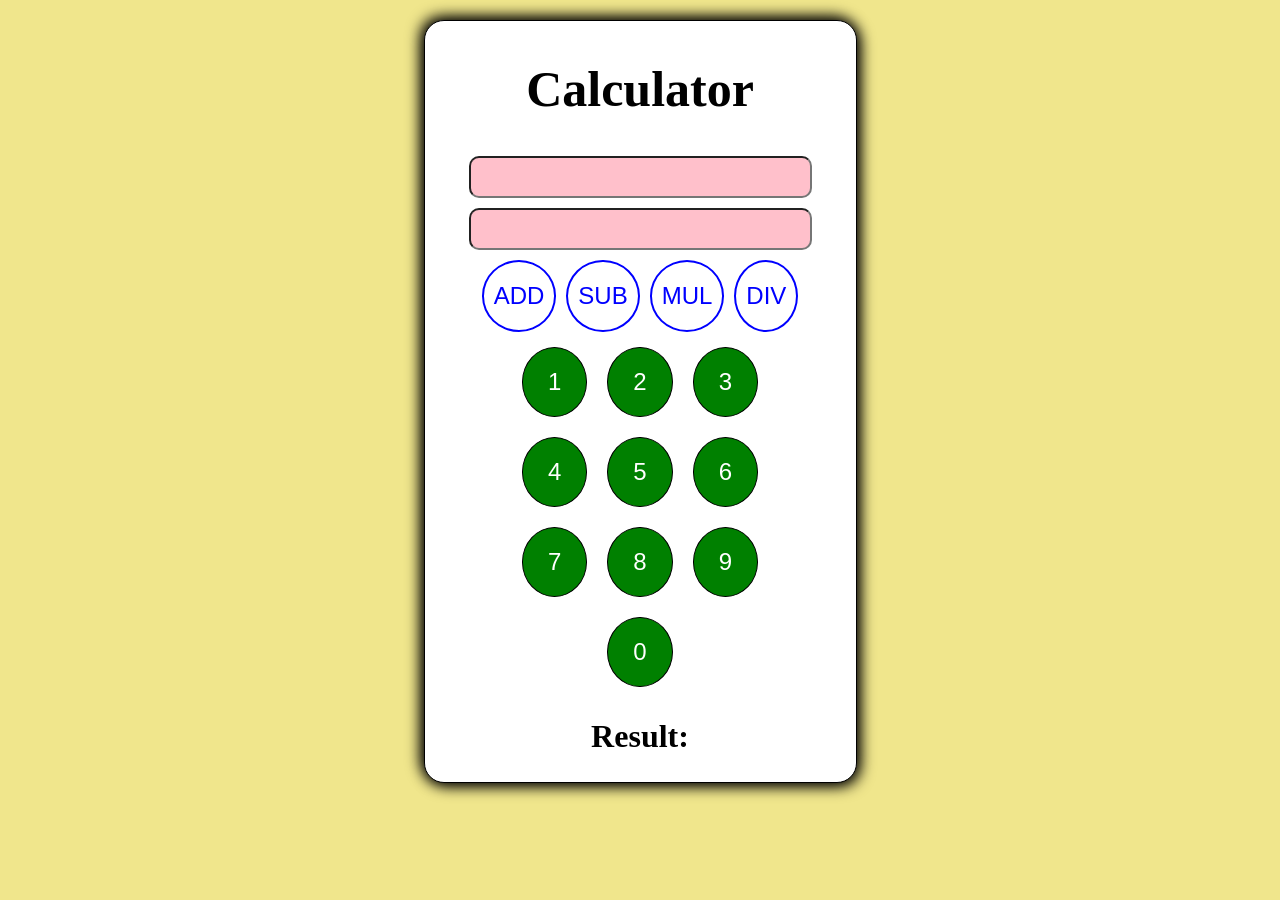
<file: projects/calculator.html>
<!doctype html>
<html lang="en">
  <head>
    <meta charset="UTF-8" />
    <meta name="viewport" content="width=device-width, initial-scale=1.0" />
    <title>Document</title>
  </head>
  <style>
    body {
      background-color: khaki;
      text-align: center;
      display: flex;
      justify-content: center;
      align-items: center;
      margin-top: 20px;
    }
    #h34 {
      font-size: 50px;
    }

    #main {
      padding: 5px 39px;
      border: 1px solid #000;
      background-color: white;
      /* height: 600px;
        width: 25%; */
      border-radius: 20px;
      box-shadow:
        3px 3px 15px black,
        -3px -3px 15px black;
    }
    input {
      font-size: x-large;
      padding: 5px 20px;
      margin: 5px;
      background-color: pink;
      border-radius: 10px;
    }
    input:focus {
      background-color: skyblue;
    }
    #btn {
      display: flex;
      justify-content: center;
      align-items: center;
      button {
        background-color: white;
        color: blue;
        border: 2px solid blue;
        border-radius: 50%;
        font-size: x-large;
        padding: 20px 10px;
        margin: 5px;
      }
      button:active{
        background-color: greenyellow;
        border-color: red;
        color: red;
      }
    }
    .b {
      display: flex;
      justify-content: center;
      align-items: center;
      button {
        font-size: x-large;
        padding: 20px 25px;
        margin: 10px;
        background-color: green;
        color: white;
        border: 1px solid #000;
        border-radius: 50%;
      }
      button:active{
        background-color: blue;
      }
    }
  </style>
  <body>
    <!-- <h1 onmouseover="alert('welcome to the city of lakes')" onmouseout="alert('welcome to bhpl')">SISTEC</h1> -->

    <div id="main">
      <h1 id="h34">Calculator</h1>
      <input type="number" id="n1" onclick="setFocus('n1')" />
      <br />
      <input type="number" id="n2" onclick="setFocus('n2')" />

      <div id="btn">
        <button onclick="total('+')">ADD</button>
        <button onclick="total('-')">SUB</button>
        <button onclick="total('*')">MUL</button>
        <button onclick="total('/')">DIV</button>
      </div>
      <div id="num">
        <div class="b">
          <button onclick="appendNum(1)">1</button>
          <button onclick="appendNum(2)">2</button>
          <button onclick="appendNum(3)">3</button>
        </div>
        <div class="b">
          <button onclick="appendNum(4)">4</button>
          <button onclick="appendNum(5)">5</button>
          <button onclick="appendNum(6)">6</button>
        </div>
        <div class="b">
          <button onclick="appendNum(7)">7</button>
          <button onclick="appendNum(8)">8</button>
          <button onclick="appendNum(9)">9</button>
        </div>
        <div class="b">
          <button onclick="appendNum(0)">0</button>
        </div>
      </div>

      <h1>Result: <span id="result"></span></h1>
    </div>

    <script>
      let a = "n1";
      function setFocus(inputId) {
        a = inputId;
      }
      function appendNum(number) {
        document.getElementById(a).value += number;
      }
      function total(operator){
        let c=document.getElementById('n1').value;
       let d=document.getElementById('n2').value;
       
        document.getElementById('result').innerHTML=eval(c+operator+d);
      }
    </script>
  </body>
</html>
</file>
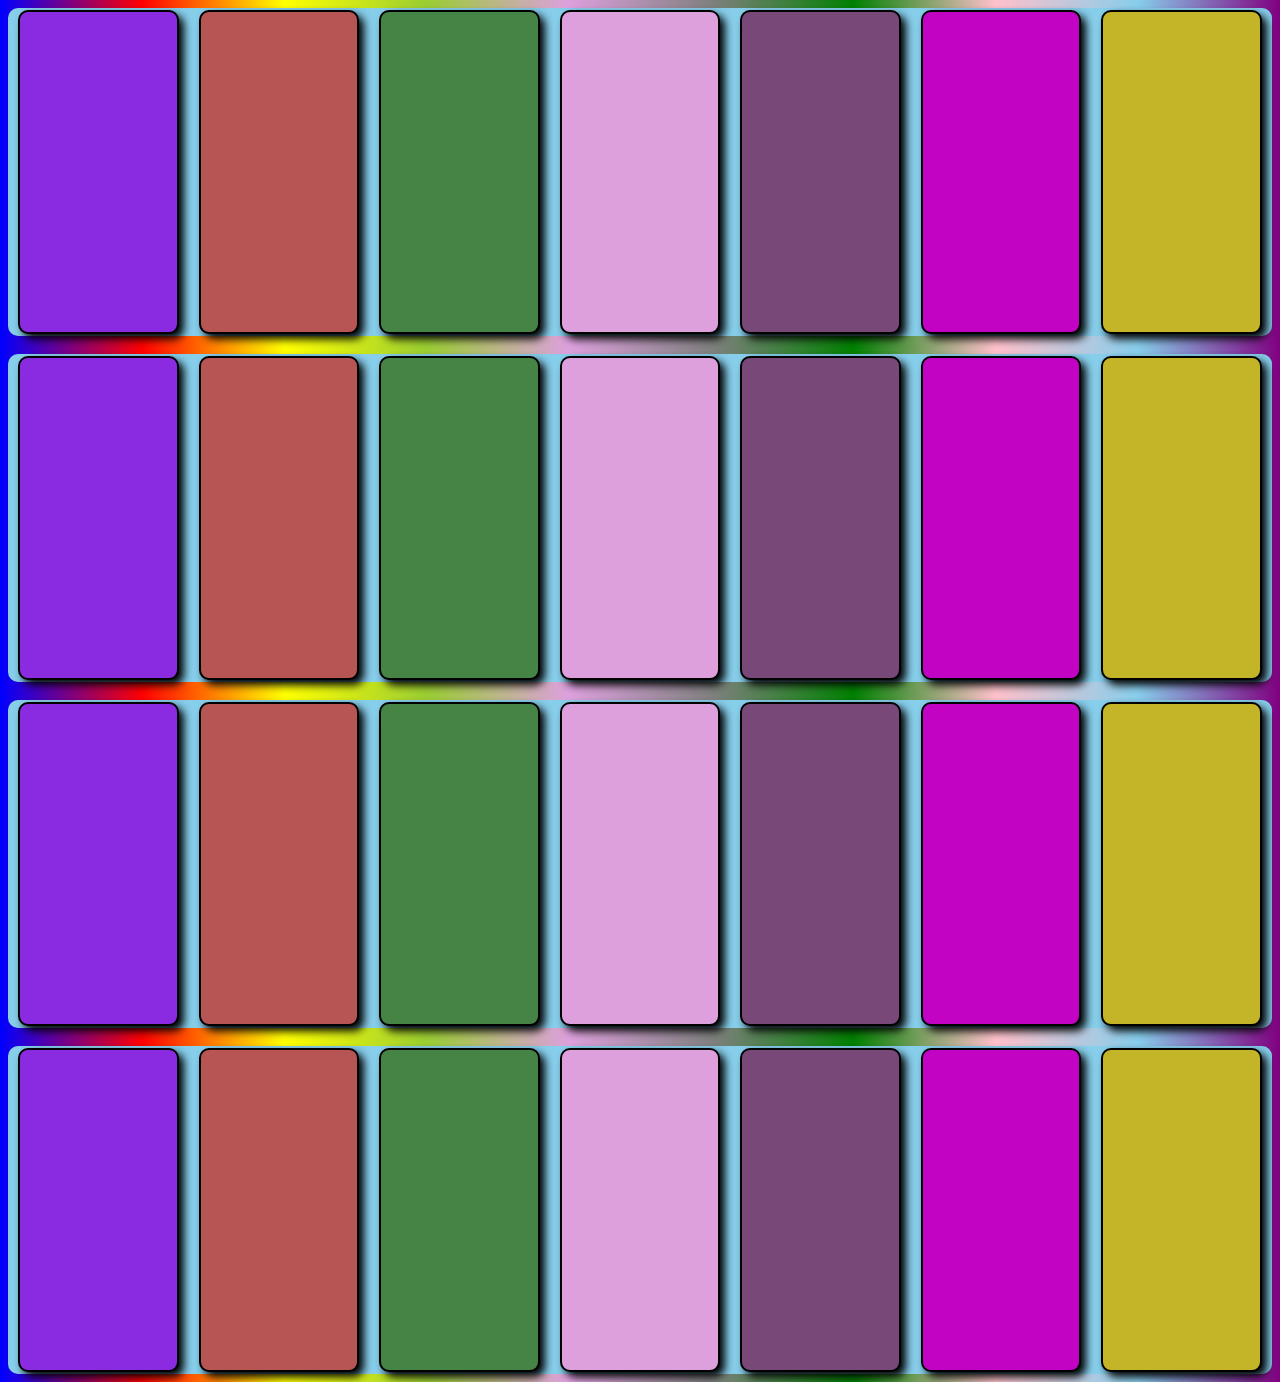
<file: projects/flipCards.html>
<!doctype html>
<html lang="en">
  <head>
    <meta charset="UTF-8" />
    <meta name="viewport" content="width=device-width, initial-scale=1.0" />
    <title>Document</title>
  </head>
  <style>
    body {
      background: linear-gradient(
        90deg,
        blue,
        red,
        yellow,
        yellowgreen,
        plum,
        grey,
        green,
        pink,
        skyblue,
        purple
      );
    }
    .main {
      display: flex;
      background-color: skyblue;
      border-radius: 10px;
      height: 30%;
    }

    .c1 {
      width: 13%;
      height: 100%;
      margin: 2px 10px;
      box-shadow: 5px 5px 8px black;
      display: inline;
      text-align: center;
      background-color: blue;
      border: 2px solid #000;
      border-radius: 10px;
      transition: transform 2s;
      p {
        transition: transform 2s;
        opacity: 0;
      }
    }

    .c1:hover {
      transform: rotateY(180deg);
      p {
        transform: rotateY(180deg);
        opacity: 1;
      }
    }
  </style>
  <body>
    <div class="main">
      <div class="c1" style="background-color: blueviolet">
        <p>
          Lorem ipsum dolor sit amet consectetur adipisicing elit. Cum, nemo et
          ipsum sunt earum, laborum voluptates eius incidunt laudantium ut
          architecto excepturi molestiae dignissimos quas quis accusantium
          quaerat qui laboriosam! Lorem ipsum dolor sit, amet consectetur
          adipisicing elit. Rem, vitae placeat neque pariatur ut nesciunt
          aliquid debitis?
        </p>
      </div>
      <div class="c1" style="background-color: rgb(183, 84, 84)">
        <p>
          Lorem ipsum dolor sit amet consectetur adipisicing elit. Cum, nemo et
          ipsum sunt earum, laborum voluptates eius incidunt laudantium ut
          architecto excepturi molestiae dignissimos quas quis accusantium
          quaerat qui laboriosam! Lorem ipsum dolor sit, amet consectetur
          adipisicing elit. Rem, vitae placeat neque pariatur ut nesciunt
          aliquid debitis?
        </p>
      </div>
      <div class="c1" style="background-color: rgb(69, 132, 69)">
        <p>
          Lorem ipsum dolor sit amet consectetur adipisicing elit. Cum, nemo et
          ipsum sunt earum, laborum voluptates eius incidunt laudantium ut
          architecto excepturi molestiae dignissimos quas quis accusantium
          quaerat qui laboriosam! Lorem ipsum dolor sit, amet consectetur
          adipisicing elit. Rem, vitae placeat neque pariatur ut nesciunt
          aliquid debitis?
        </p>
      </div>
      <div class="c1" style="background-color: plum">
        <p>
          Lorem ipsum dolor sit amet consectetur adipisicing elit. Cum, nemo et
          ipsum sunt earum, laborum voluptates eius incidunt laudantium ut
          architecto excepturi molestiae dignissimos quas quis accusantium
          quaerat qui laboriosam! Lorem ipsum dolor sit, amet consectetur
          adipisicing elit. Rem, vitae placeat neque pariatur ut nesciunt
          aliquid debitis?
        </p>
      </div>
      <div class="c1" style="background-color: rgb(120, 73, 120)">
        <p>
          Lorem ipsum dolor sit amet consectetur adipisicing elit. Cum, nemo et
          ipsum sunt earum, laborum voluptates eius incidunt laudantium ut
          architecto excepturi molestiae dignissimos quas quis accusantium
          quaerat qui laboriosam! Lorem ipsum dolor sit, amet consectetur
          adipisicing elit. Rem, vitae placeat neque pariatur ut nesciunt
          aliquid debitis?
        </p>
      </div>
      <div class="c1" style="background-color: rgb(195, 3, 195)">
        <p>
          Lorem ipsum dolor sit amet consectetur adipisicing elit. Cum, nemo et
          ipsum sunt earum, laborum voluptates eius incidunt laudantium ut
          architecto excepturi molestiae dignissimos quas quis accusantium
          quaerat qui laboriosam! Lorem ipsum dolor sit, amet consectetur
          adipisicing elit. Rem, vitae placeat neque pariatur ut nesciunt
          aliquid debitis?
        </p>
      </div>
      <div class="c1" style="background-color: rgb(196, 180, 39)">
        <p>
          Lorem ipsum dolor sit amet consectetur adipisicing elit. Cum, nemo et
          ipsum sunt earum, laborum voluptates eius incidunt laudantium ut
          architecto excepturi molestiae dignissimos quas quis accusantium
          quaerat qui laboriosam! Lorem ipsum dolor sit, amet consectetur
          adipisicing elit. Rem, vitae placeat neque pariatur ut nesciunt
          aliquid debitis?
        </p>
      </div>
    </div>
    <br />
    <div class="main">
      <div class="c1" style="background-color: blueviolet">
        <p>
          Lorem ipsum dolor sit amet consectetur adipisicing elit. Cum, nemo et
          ipsum sunt earum, laborum voluptates eius incidunt laudantium ut
          architecto excepturi molestiae dignissimos quas quis accusantium
          quaerat qui laboriosam! Lorem ipsum dolor sit, amet consectetur
          adipisicing elit. Rem, vitae placeat neque pariatur ut nesciunt
          aliquid debitis?
        </p>
      </div>
      <div class="c1" style="background-color: rgb(183, 84, 84)">
        <p>
          Lorem ipsum dolor sit amet consectetur adipisicing elit. Cum, nemo et
          ipsum sunt earum, laborum voluptates eius incidunt laudantium ut
          architecto excepturi molestiae dignissimos quas quis accusantium
          quaerat qui laboriosam! Lorem ipsum dolor sit, amet consectetur
          adipisicing elit. Rem, vitae placeat neque pariatur ut nesciunt
          aliquid debitis?
        </p>
      </div>
      <div class="c1" style="background-color: rgb(69, 132, 69)">
        <p>
          Lorem ipsum dolor sit amet consectetur adipisicing elit. Cum, nemo et
          ipsum sunt earum, laborum voluptates eius incidunt laudantium ut
          architecto excepturi molestiae dignissimos quas quis accusantium
          quaerat qui laboriosam! Lorem ipsum dolor sit, amet consectetur
          adipisicing elit. Rem, vitae placeat neque pariatur ut nesciunt
          aliquid debitis?
        </p>
      </div>
      <div class="c1" style="background-color: plum">
        <p>
          Lorem ipsum dolor sit amet consectetur adipisicing elit. Cum, nemo et
          ipsum sunt earum, laborum voluptates eius incidunt laudantium ut
          architecto excepturi molestiae dignissimos quas quis accusantium
          quaerat qui laboriosam! Lorem ipsum dolor sit, amet consectetur
          adipisicing elit. Rem, vitae placeat neque pariatur ut nesciunt
          aliquid debitis?
        </p>
      </div>
      <div class="c1" style="background-color: rgb(120, 73, 120)">
        <p>
          Lorem ipsum dolor sit amet consectetur adipisicing elit. Cum, nemo et
          ipsum sunt earum, laborum voluptates eius incidunt laudantium ut
          architecto excepturi molestiae dignissimos quas quis accusantium
          quaerat qui laboriosam! Lorem ipsum dolor sit, amet consectetur
          adipisicing elit. Rem, vitae placeat neque pariatur ut nesciunt
          aliquid debitis?
        </p>
      </div>
      <div class="c1" style="background-color: rgb(195, 3, 195)">
        <p>
          Lorem ipsum dolor sit amet consectetur adipisicing elit. Cum, nemo et
          ipsum sunt earum, laborum voluptates eius incidunt laudantium ut
          architecto excepturi molestiae dignissimos quas quis accusantium
          quaerat qui laboriosam! Lorem ipsum dolor sit, amet consectetur
          adipisicing elit. Rem, vitae placeat neque pariatur ut nesciunt
          aliquid debitis?
        </p>
      </div>
      <div class="c1" style="background-color: rgb(196, 180, 39)">
        <p>
          Lorem ipsum dolor sit amet consectetur adipisicing elit. Cum, nemo et
          ipsum sunt earum, laborum voluptates eius incidunt laudantium ut
          architecto excepturi molestiae dignissimos quas quis accusantium
          quaerat qui laboriosam! Lorem ipsum dolor sit, amet consectetur
          adipisicing elit. Rem, vitae placeat neque pariatur ut nesciunt
          aliquid debitis?
        </p>
      </div>
    </div>
    <br />
    <div class="main">
      <div class="c1" style="background-color: blueviolet">
        <p>
          Lorem ipsum dolor sit amet consectetur adipisicing elit. Cum, nemo et
          ipsum sunt earum, laborum voluptates eius incidunt laudantium ut
          architecto excepturi molestiae dignissimos quas quis accusantium
          quaerat qui laboriosam! Lorem ipsum dolor sit, amet consectetur
          adipisicing elit. Rem, vitae placeat neque pariatur ut nesciunt
          aliquid debitis?
        </p>
      </div>
      <div class="c1" style="background-color: rgb(183, 84, 84)">
        <p>
          Lorem ipsum dolor sit amet consectetur adipisicing elit. Cum, nemo et
          ipsum sunt earum, laborum voluptates eius incidunt laudantium ut
          architecto excepturi molestiae dignissimos quas quis accusantium
          quaerat qui laboriosam! Lorem ipsum dolor sit, amet consectetur
          adipisicing elit. Rem, vitae placeat neque pariatur ut nesciunt
          aliquid debitis?
        </p>
      </div>
      <div class="c1" style="background-color: rgb(69, 132, 69)">
        <p>
          Lorem ipsum dolor sit amet consectetur adipisicing elit. Cum, nemo et
          ipsum sunt earum, laborum voluptates eius incidunt laudantium ut
          architecto excepturi molestiae dignissimos quas quis accusantium
          quaerat qui laboriosam! Lorem ipsum dolor sit, amet consectetur
          adipisicing elit. Rem, vitae placeat neque pariatur ut nesciunt
          aliquid debitis?
        </p>
      </div>
      <div class="c1" style="background-color: plum">
        <p>
          Lorem ipsum dolor sit amet consectetur adipisicing elit. Cum, nemo et
          ipsum sunt earum, laborum voluptates eius incidunt laudantium ut
          architecto excepturi molestiae dignissimos quas quis accusantium
          quaerat qui laboriosam! Lorem ipsum dolor sit, amet consectetur
          adipisicing elit. Rem, vitae placeat neque pariatur ut nesciunt
          aliquid debitis?
        </p>
      </div>
      <div class="c1" style="background-color: rgb(120, 73, 120)">
        <p>
          Lorem ipsum dolor sit amet consectetur adipisicing elit. Cum, nemo et
          ipsum sunt earum, laborum voluptates eius incidunt laudantium ut
          architecto excepturi molestiae dignissimos quas quis accusantium
          quaerat qui laboriosam! Lorem ipsum dolor sit, amet consectetur
          adipisicing elit. Rem, vitae placeat neque pariatur ut nesciunt
          aliquid debitis?
        </p>
      </div>
      <div class="c1" style="background-color: rgb(195, 3, 195)">
        <p>
          Lorem ipsum dolor sit amet consectetur adipisicing elit. Cum, nemo et
          ipsum sunt earum, laborum voluptates eius incidunt laudantium ut
          architecto excepturi molestiae dignissimos quas quis accusantium
          quaerat qui laboriosam! Lorem ipsum dolor sit, amet consectetur
          adipisicing elit. Rem, vitae placeat neque pariatur ut nesciunt
          aliquid debitis?
        </p>
      </div>
      <div class="c1" style="background-color: rgb(196, 180, 39)">
        <p>
          Lorem ipsum dolor sit amet consectetur adipisicing elit. Cum, nemo et
          ipsum sunt earum, laborum voluptates eius incidunt laudantium ut
          architecto excepturi molestiae dignissimos quas quis accusantium
          quaerat qui laboriosam! Lorem ipsum dolor sit, amet consectetur
          adipisicing elit. Rem, vitae placeat neque pariatur ut nesciunt
          aliquid debitis?
        </p>
      </div>
    </div>
    <br />
    <div class="main">
      <div class="c1" style="background-color: blueviolet">
        <p>
          Lorem ipsum dolor sit amet consectetur adipisicing elit. Cum, nemo et
          ipsum sunt earum, laborum voluptates eius incidunt laudantium ut
          architecto excepturi molestiae dignissimos quas quis accusantium
          quaerat qui laboriosam! Lorem ipsum dolor sit, amet consectetur
          adipisicing elit. Rem, vitae placeat neque pariatur ut nesciunt
          aliquid debitis?
        </p>
      </div>
      <div class="c1" style="background-color: rgb(183, 84, 84)">
        <p>
          Lorem ipsum dolor sit amet consectetur adipisicing elit. Cum, nemo et
          ipsum sunt earum, laborum voluptates eius incidunt laudantium ut
          architecto excepturi molestiae dignissimos quas quis accusantium
          quaerat qui laboriosam! Lorem ipsum dolor sit, amet consectetur
          adipisicing elit. Rem, vitae placeat neque pariatur ut nesciunt
          aliquid debitis?
        </p>
      </div>
      <div class="c1" style="background-color: rgb(69, 132, 69)">
        <p>
          Lorem ipsum dolor sit amet consectetur adipisicing elit. Cum, nemo et
          ipsum sunt earum, laborum voluptates eius incidunt laudantium ut
          architecto excepturi molestiae dignissimos quas quis accusantium
          quaerat qui laboriosam! Lorem ipsum dolor sit, amet consectetur
          adipisicing elit. Rem, vitae placeat neque pariatur ut nesciunt
          aliquid debitis?
        </p>
      </div>
      <div class="c1" style="background-color: plum">
        <p>
          Lorem ipsum dolor sit amet consectetur adipisicing elit. Cum, nemo et
          ipsum sunt earum, laborum voluptates eius incidunt laudantium ut
          architecto excepturi molestiae dignissimos quas quis accusantium
          quaerat qui laboriosam! Lorem ipsum dolor sit, amet consectetur
          adipisicing elit. Rem, vitae placeat neque pariatur ut nesciunt
          aliquid debitis?
        </p>
      </div>
      <div class="c1" style="background-color: rgb(120, 73, 120)">
        <p>
          Lorem ipsum dolor sit amet consectetur adipisicing elit. Cum, nemo et
          ipsum sunt earum, laborum voluptates eius incidunt laudantium ut
          architecto excepturi molestiae dignissimos quas quis accusantium
          quaerat qui laboriosam! Lorem ipsum dolor sit, amet consectetur
          adipisicing elit. Rem, vitae placeat neque pariatur ut nesciunt
          aliquid debitis?
        </p>
      </div>
      <div class="c1" style="background-color: rgb(195, 3, 195)">
        <p>
          Lorem ipsum dolor sit amet consectetur adipisicing elit. Cum, nemo et
          ipsum sunt earum, laborum voluptates eius incidunt laudantium ut
          architecto excepturi molestiae dignissimos quas quis accusantium
          quaerat qui laboriosam! Lorem ipsum dolor sit, amet consectetur
          adipisicing elit. Rem, vitae placeat neque pariatur ut nesciunt
          aliquid debitis?
        </p>
      </div>
      <div class="c1" style="background-color: rgb(196, 180, 39)">
        <p>
          Lorem ipsum dolor sit amet consectetur adipisicing elit. Cum, nemo et
          ipsum sunt earum, laborum voluptates eius incidunt laudantium ut
          architecto excepturi molestiae dignissimos quas quis accusantium
          quaerat qui laboriosam! Lorem ipsum dolor sit, amet consectetur
          adipisicing elit. Rem, vitae placeat neque pariatur ut nesciunt
          aliquid debitis?
        </p>
      </div>
    </div>
  </body>
</html>
</file>
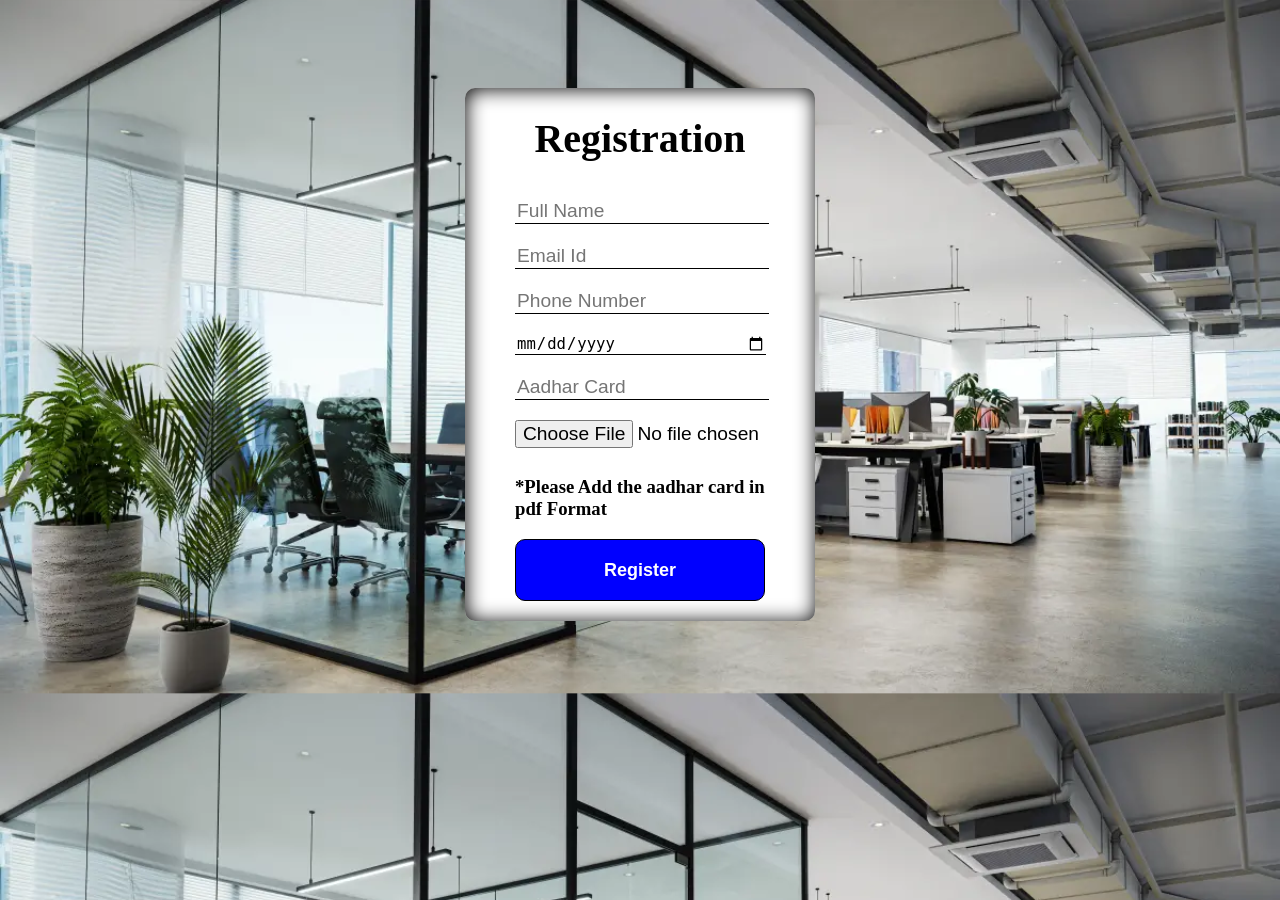
<file: projects/registrationForm.html>
<!doctype html>
<html lang="en">
  <head>
    <meta charset="UTF-8" />
    <meta name="viewport" content="width=device-width, initial-scale=1.0" />
    <title>Document</title>
  </head>
  <style>
    body{
        background-image: url(image.png);
        background-size: cover;
        display: flex;
        align-items: center;
        justify-content: center;
        height: 100%;
        /* width: 100%; */
        
    }
    div{
        padding: 10px 0px ;
    }
    h1{
        width: 100%;
        text-align: center;
        font-size: 40px;
    }
    form{
        margin-top: 80px;
        background-color: #fff;
        /* border: 1px solid #000; */
        border-radius: 10px;
        padding: 0px 50px 20px 50px;
        width: 250px;
        box-shadow:inset 1px 1px 20px black;
    }
    input:focus{
        background-color: pink;
    }
    input{
        border: none;
        border-bottom:1px solid #000;
        width: 100%;
        font-size: larger;
    }
    button{
        background-color: blue;
        font-size: large;
        color: white;
        font-weight: 550;
        width:100%;
        border: 1px solid #000;
        border-radius: 10px;
        height: 30px;
        display: flex;
        align-items: center;
        justify-content: center;
        padding:30px 0px;
    }
    button:hover{
        background-color: green;
        font-size: x-large;
        
    }
  </style>
  <body>
   <form action="">
        <h1>Registration</h1>
      <div>
        <input type="text" placeholder="Full Name" />
      </div>
      <div>
        <input type="email" placeholder="Email Id"/>
      </div>
      <div>
        <input type="number" placeholder="Phone Number"/>
      </div>
      <div>
        <input type="date" />
      </div>
      <div>
        <input type="number" placeholder="Aadhar Card" />
      </div>
      <div>
        <input type="file" style="border: none;">
      </div>
      <h3>
        *Please Add the aadhar card in pdf Format
      </h3>
      <button >
        Register
      </button>
   </form>

  </body>
</html>
</file>
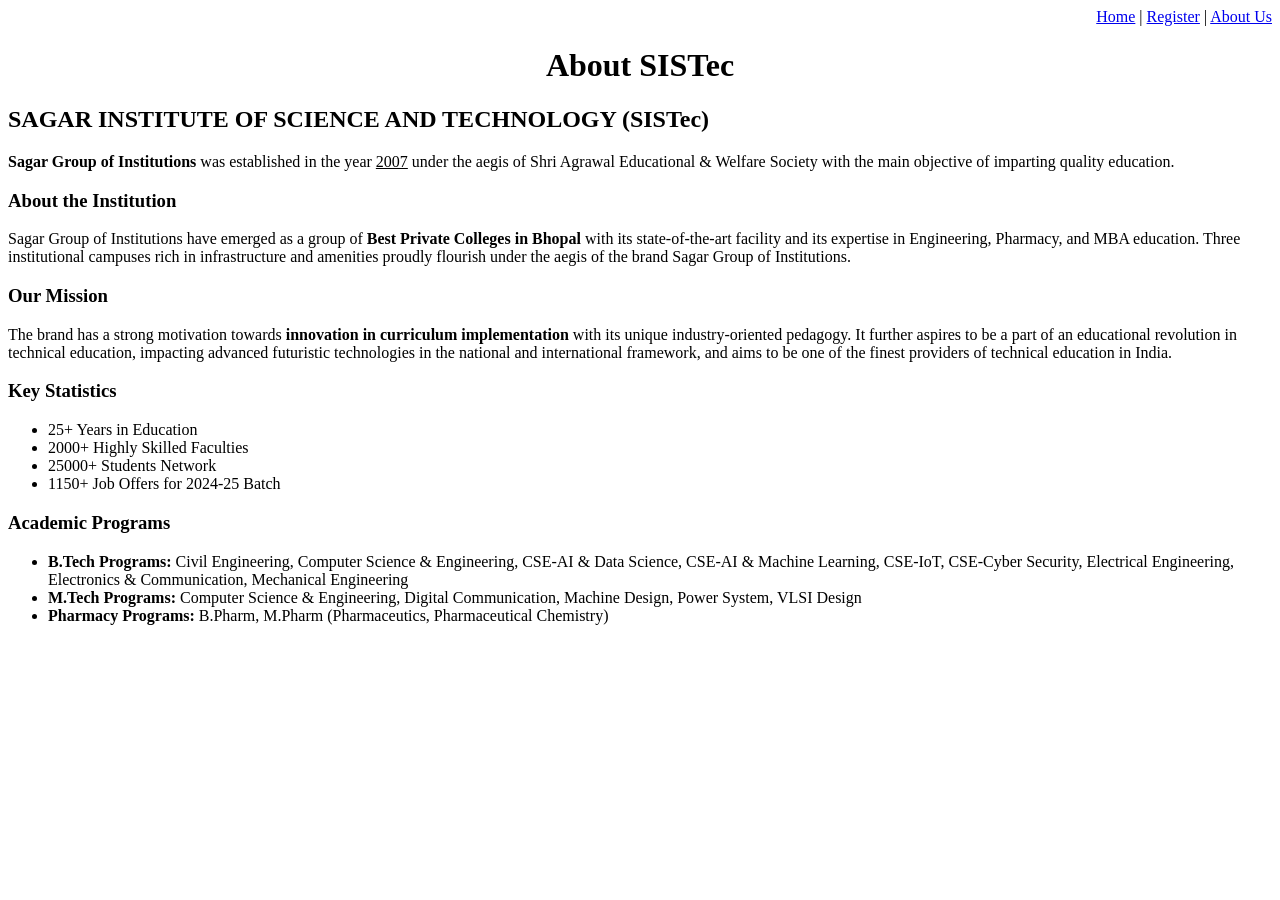
<file: projects/registrationAboutHome/aboutSistec.html>
<!DOCTYPE html>
<html lang="en">
<head>
    <meta charset="UTF-8">
    <meta name="viewport" content="width=device-width, initial-scale=1.0">
    <title>Document</title>
</head>
<body>
    <div style="text-align: right">
      <a href="home.html">Home</a> | <a href="registrationPage.html">Register</a> |
      <a href="aboutSistec.html">About Us</a>
    </div>

    <h1 style="text-align: center">About SISTec</h1>

    <h2>SAGAR INSTITUTE OF SCIENCE AND TECHNOLOGY (SISTec)</h2>

    <p>
      <b>Sagar Group of Institutions</b> was established in the year
      <u>2007</u> under the aegis of Shri Agrawal Educational & Welfare Society
      with the main objective of imparting quality education.
    </p>

    <h3>About the Institution</h3>
    <p>
      Sagar Group of Institutions have emerged as a group of
      <b>Best Private Colleges in Bhopal</b> with its state-of-the-art facility
      and its expertise in Engineering, Pharmacy, and MBA education. Three
      institutional campuses rich in infrastructure and amenities proudly
      flourish under the aegis of the brand Sagar Group of Institutions.
    </p>

    <h3>Our Mission</h3>
    <p>
      The brand has a strong motivation towards
      <b>innovation in curriculum implementation</b> with its unique
      industry-oriented pedagogy. It further aspires to be a part of an
      educational revolution in technical education, impacting advanced
      futuristic technologies in the national and international framework, and
      aims to be one of the finest providers of technical education in India.
    </p>

    <h3>Key Statistics</h3>
    <ul>
      <li>25+ Years in Education</li>
      <li>2000+ Highly Skilled Faculties</li>
      <li>25000+ Students Network</li>
      <li>1150+ Job Offers for 2024-25 Batch</li>
    </ul>

    <h3>Academic Programs</h3>

    <ul>
      <li>
        <b>B.Tech Programs:</b> Civil Engineering, Computer Science &
        Engineering, CSE-AI & Data Science, CSE-AI & Machine Learning, CSE-IoT,
        CSE-Cyber Security, Electrical Engineering, Electronics & Communication,
        Mechanical Engineering
      </li>

      <li>
        <b>M.Tech Programs:</b> Computer Science & Engineering, Digital
        Communication, Machine Design, Power System, VLSI Design
      </li>

      <li>
        <b>Pharmacy Programs:</b> B.Pharm, M.Pharm (Pharmaceutics,
        Pharmaceutical Chemistry)
      </li>
    </ul>
</body>
</html>
</file>
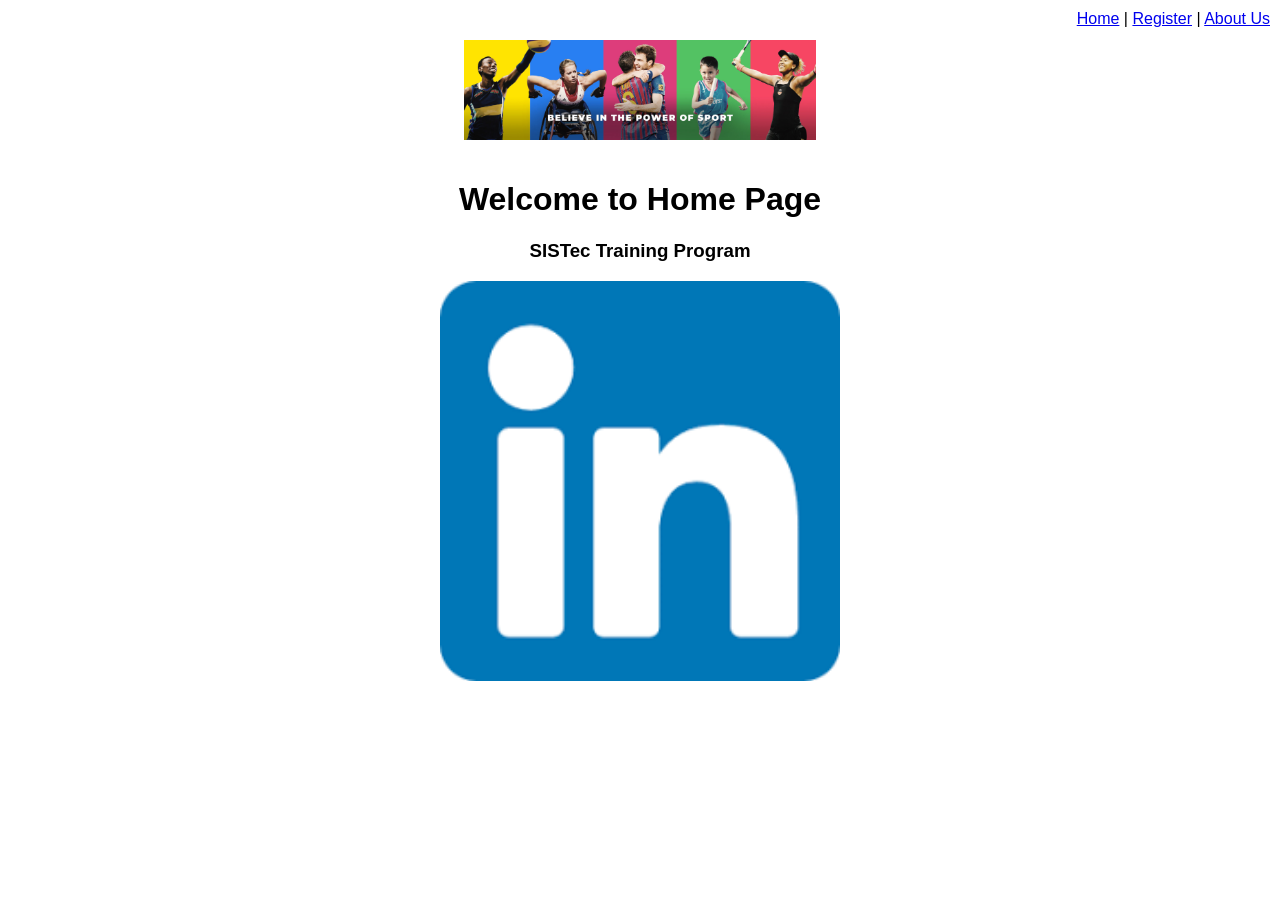
<file: projects/registrationAboutHome/home.html>
<!doctype html>
<html lang="en">
  <head>
    <meta charset="UTF-8" />
    <meta name="viewport" content="width=device-width, initial-scale=1.0" />
    <title>Document</title>
  </head>

  <body style="margin: 0; font-family: Arial; text-align: center">
    <div style="width: 100%; height: 40px">
      <div style="float: right; padding: 10px">
        <a href="home.html">Home</a> | <a href="registrationPage.html">Register</a> |
        <a href="aboutSistec.html">About Us</a>
      </div>
    </div>

    <div style="width: 100%; height: 120px">
      <img src="img1.jpg" style="height: 100px" />
    </div>

    <h1>Welcome to Home Page</h1>
    <h3>SISTec Training Program</h3>

    <div style="width: 100%; height: 400px">
      <img src="inkin.png" style="height: 100%" />
    </div>
  </body>
</html>
</file>
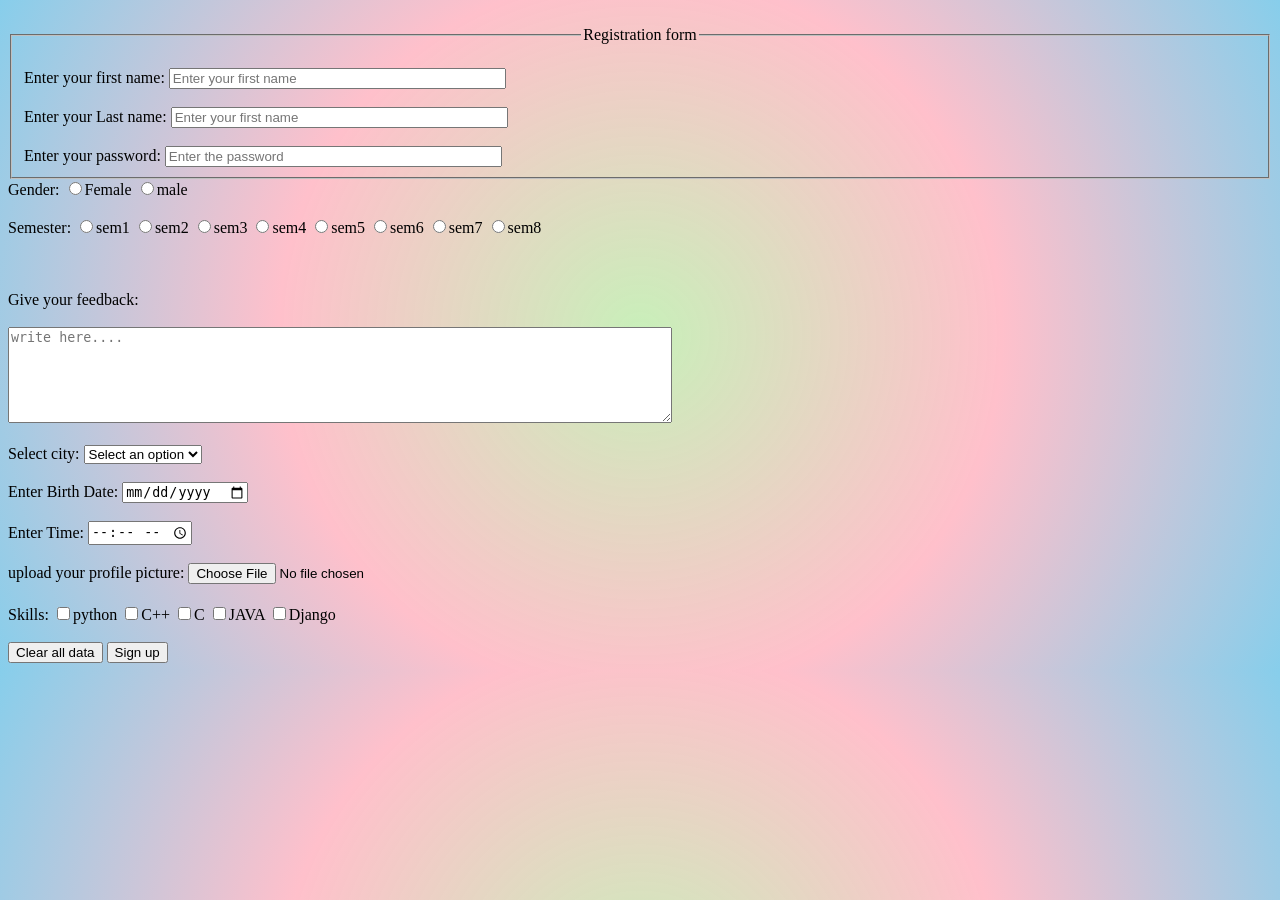
<file: projects/registrationAboutHome/registrationPage.html>
<!DOCTYPE html>
<html lang="en">
<head>
    <meta charset="UTF-8">
    <meta name="viewport" content="width=device-width, initial-scale=1.0">
    <title>Form page</title>
    <style>
     body{
        background: radial-gradient( circle, rgba(190, 237, 173, 0.847),pink,skyblue);
        
     }
    </style>
</head>
<br>
  <fieldset method="get" action="script.html">
    <br>
        <legend align="center">Registration form </legend>
        <label> Enter your first name:</label>
        <input 
        type="text"
        name="fname"
        id="fname"
        size="40"
        placeholder="Enter your first name"
        required>
        <br><br>
        <label> Enter your Last name:</label>
        <input 
        type="text"
        name="lname"
        id="lname"
        size="40"
        placeholder="Enter your first name"
        required>
        <br><br>
        <label> Enter your password:</label>
        <input 
        type="password"
        name="password"
        id="pwd"
        size="40"
        placeholder="Enter the password"
        required>
        <br></fieldset>
    <label>Gender:</label>
        <input 
        type="radio"
        name="Gender" value="Female">Female
        <input 
        type="radio"
        name="Gender" value="male">male
        <br></br>
        <label for="semester">Semester:</label>
        <input type="radio" name="semester" value="sem1">sem1
        <input type="radio" name="semester" value="sem2">sem2
        <input type="radio" name="semester" value="sem3">sem3
        <input type="radio" name="semester" value="sem4">sem4
        <input type="radio" name="semester" value="sem5">sem5
        <input type="radio" name="semester" value="sem6">sem6
        <input type="radio" name="semester" value="sem7">sem7
        <input type="radio" name="semester" value="sem8">sem8
        <br></br>
    <br><br>

             <label for="Feedback">Give your feedback:</label>
             <br>
             <br>
             <textarea name="feedback" id="Feedback" rows="6" cols="80" placeholder="write here...."></textarea>
            
             <br><br>

             <label name="city" for="city" required>Select city:</label>
             <select id="city" >
                <option selected disabled    >Select an option</option>
                <option value="Harda">harda</option>
                <option value="bhopal">Bhopal</option>
                <option value="Indore">Indore</option>
             </select>

             <br><br>
             <label for="dob">Enter Birth Date:</label>
             <input type="date" id="dob" >

             <br><br>
             
             <label for="time">Enter Time:</label>
             <input type="time" id="time" >

             <br><br>

             <label for="pp">upload your profile picture:</label>
             <input type="file" id="pp" title="Select your profile picture" >
        <option value="UP"></option>
        <label>Skills:</label>
        <input type="checkbox" name="skills" value="python">python
        <input type="checkbox" name="skills" value="C++">C++
        <input type="checkbox" name="skills" value="C">C
        <input type="checkbox" name="skills" value="JAVA">JAVA
        <input type="checkbox" name="skills" value="Django">Django

    </select>
<br>
<br>
<input type="reset" value="Clear all data">
<input type="submit" value="Sign up">       




</fieldset>
</form>
</body>
</html>
</file>
